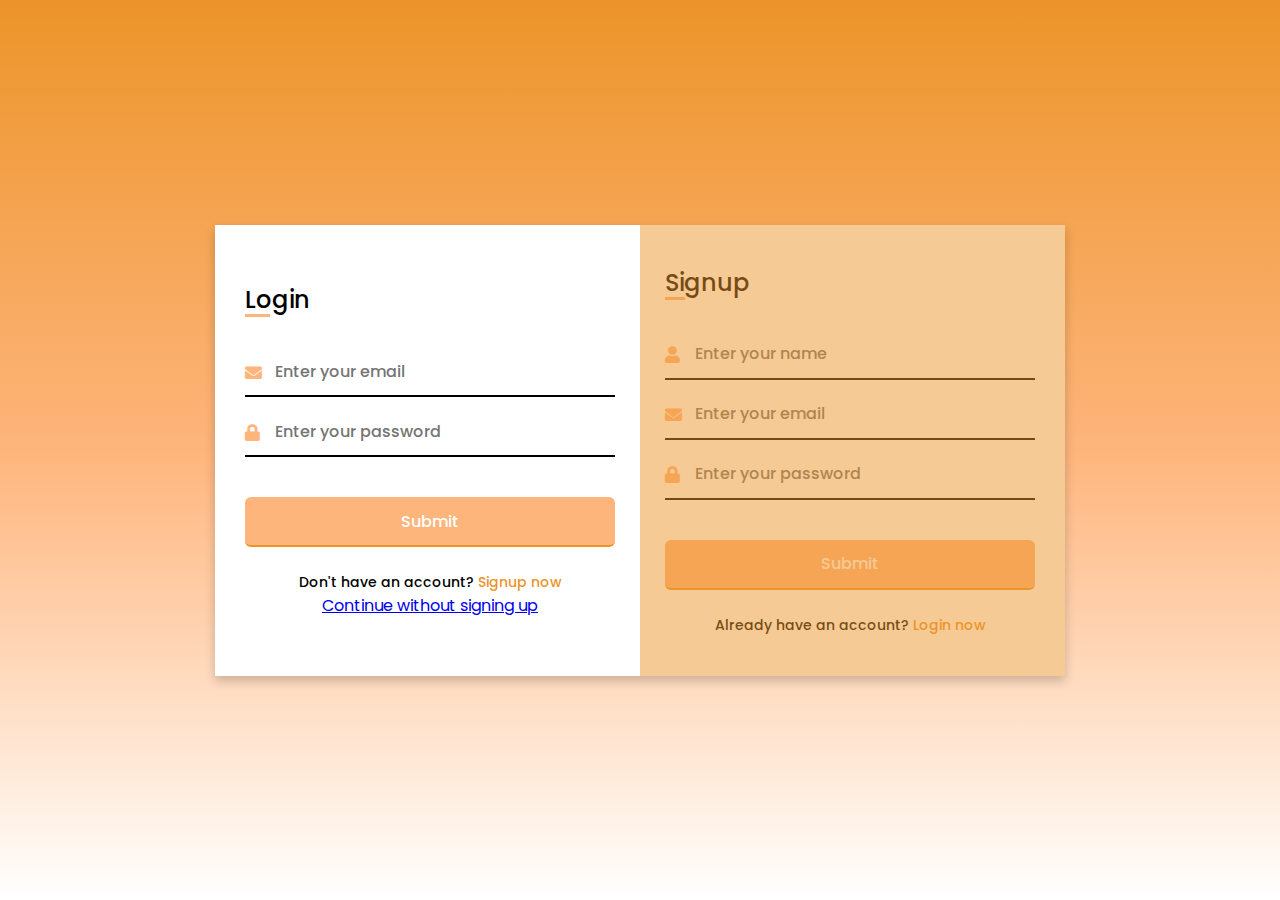
<file: loginindex.html>
<!DOCTYPE html>
<html lang="en" dir="ltr">
  <head>
    <meta charset="UTF-8">
    <title>Login page</title>
    <link rel="stylesheet" href="loginstyle.css">
    <link rel="stylesheet" href="https://cdnjs.cloudflare.com/ajax/libs/font-awesome/5.15.3/css/all.min.css">
    <meta name="viewport" content="width=device-width, initial-scale=1.0">
   </head>
<body>
  <div class="container">
    <input type="checkbox" id="flip">
    <div class="cover">
      <div class="front">
      </div>
    </div>
    <div class="forms">
        <div class="form-content">
          <div class="login-form">
            <div class="title">Login</div>
          <form action="#">
            <div class="input-boxes">
              <div class="input-box">
                <i class="fas fa-envelope"></i>
                <input type="text" placeholder="Enter your email" required>
              </div>
              <div class="input-box">
                <i class="fas fa-lock"></i>
                <input type="password" placeholder="Enter your password" required>
              </div>
              <div class="button input-box">
                <input type="submit" value="Submit">
              </div>
              <div class="text sign-up-text">Don't have an account? <label for="flip">Signup now</label></div>
              <center><a href="./mainpage/index.html">Continue without signing up</a></center>
            </div>
        </form>
      </div>
        <div class="signup-form">
          <div class="title">Signup</div>
        <form action="#">
            <div class="input-boxes">
              <div class="input-box">
                <i class="fas fa-user"></i>
                <input type="text" placeholder="Enter your name" required>
              </div>
              <div class="input-box">
                <i class="fas fa-envelope"></i>
                <input type="text" placeholder="Enter your email" required>
              </div>
              <div class="input-box">
                <i class="fas fa-lock"></i>
                <input type="password" placeholder="Enter your password" required>
              </div>
              <div class="button input-box">
                <input type="submit" value="Submit">
              </div>
              <div class="text sign-up-text">Already have an account? <label for="flip">Login now</label></div>
            </div>
      </form>
    </div>
    </div>
    </div>
  </div>
</body>
</html>
</file>
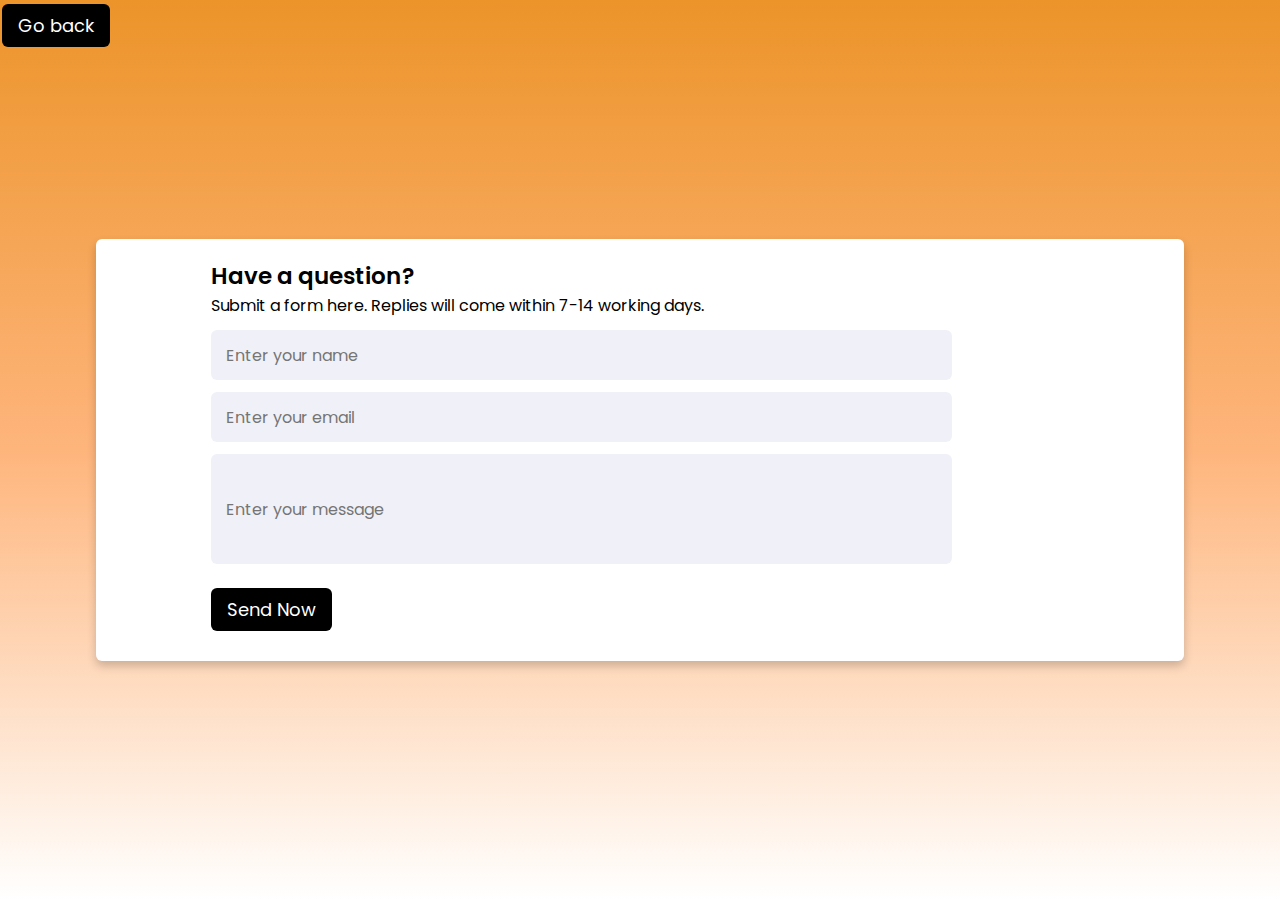
<file: mainpage/formspage/formsindex.html>
<!DOCTYPE html>
<html lang="en" dir="ltr">
  <head>
    <meta charset="UTF-8">

    <link rel="stylesheet" href="formstyle.css">
     <meta name="viewport" content="width=device-width, initial-scale=1.0">
     <title>User Form Page</title>
   </head>

<button2>
    <input type="button" value="Go back" onclick="history.back()" class="button2">
</button2>

<body>
  <div class="container">
    <div class="content">

      <div class="right-side">
        <div class="topic-text">Have a question?</div>
        <p>Submit a form here. Replies will come within 7-14 working days.</p>
      <form action="#">
        <div class="input-box">
          <input type="text" placeholder="Enter your name">
        </div>
        <div class="input-box">
          <input type="text" placeholder="Enter your email">
        </div>
        <div class="input-box message-box">
            <input type="text" placeholder="Enter your message">
        </div>
        <div class="button">
          <input type="button" value="Send Now" onclick="location.reload()">
        </div>
      </form>
    </div>
    </div>
  </div>
</body>
</html>
</file>
<file: loginstyle.css>
@import url('https://fonts.googleapis.com/css2?family=Poppins:wght@200;300;400;500;600;700&display=swap');
*{
  margin: 0;
  padding: 0;
  box-sizing: border-box;
  font-family: "Poppins" , sans-serif;
}
body{
  min-height: 100vh;
  display: flex;
  align-items: center;
  justify-content: center;
  background: linear-gradient(#EC942A, #FEB57C, white);
  padding: 30px;
}
.container{
  position: relative;
  max-width: 850px;
  width: 100%;
  background: white;
  padding: 40px 30px;
  box-shadow: 0 5px 10px rgba(0,0,0,0.2);
  perspective: 2700px;
}
.container .cover{
  position: absolute;
  top: 0;
  left: 50%;
  height: 100%;
  width: 50%;
  z-index: 98;
  transition: all 1s ease;
  transform-origin: left;
  transform-style: preserve-3d;
}
.container #flip:checked ~ .cover{
  transform: rotateY(-180deg);
}
 .container .cover .front,
 .container .cover .back{
  position: absolute;
  top: 0;
  left: 0;
  height: 100%;
  width: 100%;
}
.cover .back{
  transform: rotateY(180deg);
  backface-visibility: hidden;
}
.container .cover::before,
.container .cover::after{
  content: '';
  position: absolute;
  height: 100%;
  width: 100%;
  background: #EC942A;
  opacity: 0.5;
  z-index: 12;
}
.container .cover::after{
  opacity: 0.3;
  transform: rotateY(180deg);
  backface-visibility: hidden;
}
.container .cover img{
  position: absolute;
  height: 100%;
  width: 100%;
  object-fit: cover;
  z-index: 10;
}
.container .cover .text{
  position: absolute;
  z-index: 130;
  height: 100%;
  width: 100%;
  display: flex;
  flex-direction: column;
  align-items: center;
  justify-content: center;
}
.container .forms{
  height: 100%;
  width: 100%;
  background: white;
}
.container .form-content{
  display: flex;
  align-items: center;
  justify-content: space-between;
}
.form-content .login-form,
.form-content .signup-form{
  width: calc(100% / 2 - 25px);
}
.forms .form-content .title{
  position: relative;
  font-size: 24px;
  font-weight: 500;
  color: black;
}
.forms .form-content .title:before{
  content: '';
  position: absolute;
  left: 0;
  bottom: 0;
  height: 3px;
  width: 25px;
  background: #FEB57C;
}
.forms .signup-form  .title:before{
  width: 20px;
}
.forms .form-content .input-boxes{
  margin-top: 30px;
}
.forms .form-content .input-box{
  display: flex;
  align-items: center;
  height: 50px;
  width: 100%;
  margin: 10px 0;
  position: relative;
}
.form-content .input-box input{
  height: 100%;
  width: 100%;
  outline: none;
  border: none;
  padding: 0 30px;
  font-size: 16px;
  font-weight: 500;
  border-bottom: 2px solid black;
  transition: all 0.3s ease;
}
.form-content .input-box input:focus,
.form-content .input-box input:valid{
  border-color: #EC942A;
}
.form-content .input-box i{
  position: absolute;
  color: #FEB57C;
  font-size: 17px;
}
.forms .form-content .text{
  font-size: 14px;
  font-weight: 500;
  color: black;
}
.forms .form-content .text a{
  text-decoration: none;
}
.forms .form-content .text a:hover{
  text-decoration: underline;
}
.forms .form-content .button{
  color: white;
  margin-top: 40px;
}
.forms .form-content .button input{
  color: white;
  background: #FEB57C;
  border-radius: 6px;
  padding: 0;
  cursor: pointer;
  transition: all 0.4s ease;
}
.forms .form-content .button input:hover{
  background: #EC942A;
}
.forms .form-content label{
  color: #EC942A;
  cursor: pointer;
}
.forms .form-content label:hover{
  text-decoration: underline;
}
.forms .form-content .login-text,
.forms .form-content .sign-up-text{
  text-align: center;
  margin-top: 25px;
}
.container #flip{
  display: none;
}
</file>
<file: mainpage/formspage/formstyle.css>
/* Google Font CDN Link */
@import url('https://fonts.googleapis.com/css2?family=Poppins:wght@200;300;400;500;600;700&display=swap');
*{
  margin: 0;
  padding: 0;
  box-sizing: border-box;
  font-family: "Poppins" , sans-serif;
}
.button2 {
    background-color: black;
    top: 100px;
    border: none;
    color: white;
    padding: 8px 16px;
    border-radius: 6px;
    text-align: center;
    text-decoration: none;
    display: inline-block;
    font-size: 18px;
    margin: 4px 2px;
    outline: none;
    cursor: pointer;
    position:fixed;
    left: 0;
    top: 0;
    cursor: pointer;
}
body{
  min-height: 100vh;
  width: 100%;
  background: linear-gradient(#EC942A, #FEB57C, white);
  display: flex;
  align-items: center;
  justify-content: center;
}
.container{
  width: 85%;
  background: white;
  border-radius: 6px;
  padding: 20px 60px 30px 40px;
  box-shadow: 0 5px 10px rgba(0, 0, 0, 0.2);
}
.container .content{
  display: flex;
  align-items: center;
  justify-content: space-between;
}
.container .content .right-side{
  width: 75%;
  margin-left: 75px;
}
.content .right-side .topic-text{
  font-size: 23px;
  font-weight: 600;
  color: black;
}
.right-side .input-box{
  height: 50px;
  width: 100%;
  margin: 12px 0;
}
.right-side .input-box input,
.right-side .input-box textarea{
  height: 100%;
  width: 100%;
  border: none;
  outline: none;
  font-size: 16px;
  background: #F0F1F8;
  border-radius: 6px;
  padding: 0 15px;
  resize: none;
}
.right-side .message-box{
  min-height: 110px;
}
.right-side .input-box textarea{
  padding-top: 6px;
}
.right-side .button{
  display: inline-block;
  margin-top: 12px;
}
.right-side .button input[type="button"]{
  color: white;
  font-size: 18px;
  outline: none;
  border: none;
  padding: 8px 16px;
  border-radius: 6px;
  background: black;
  cursor: pointer;
  transition: all 0.3s ease;
}
.button input[type="button"]:hover{
  background: black;
}
</file>
